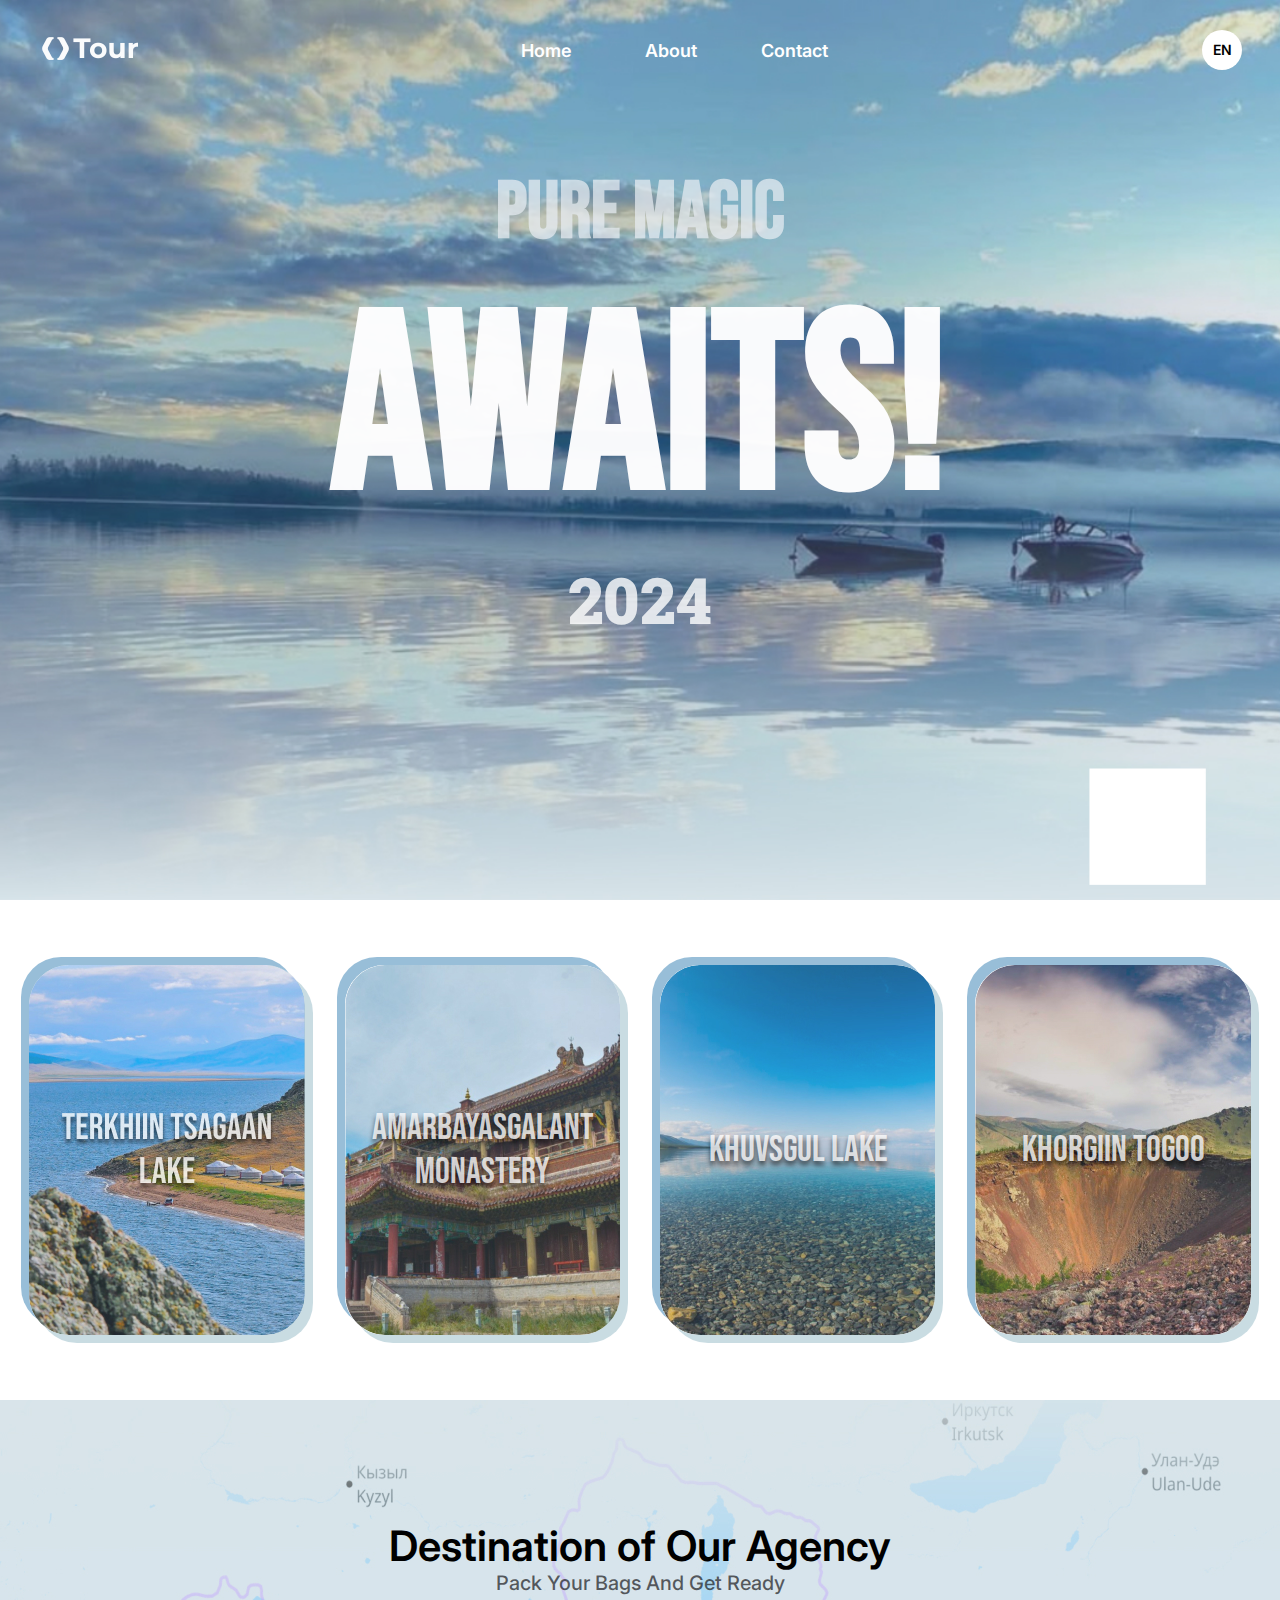
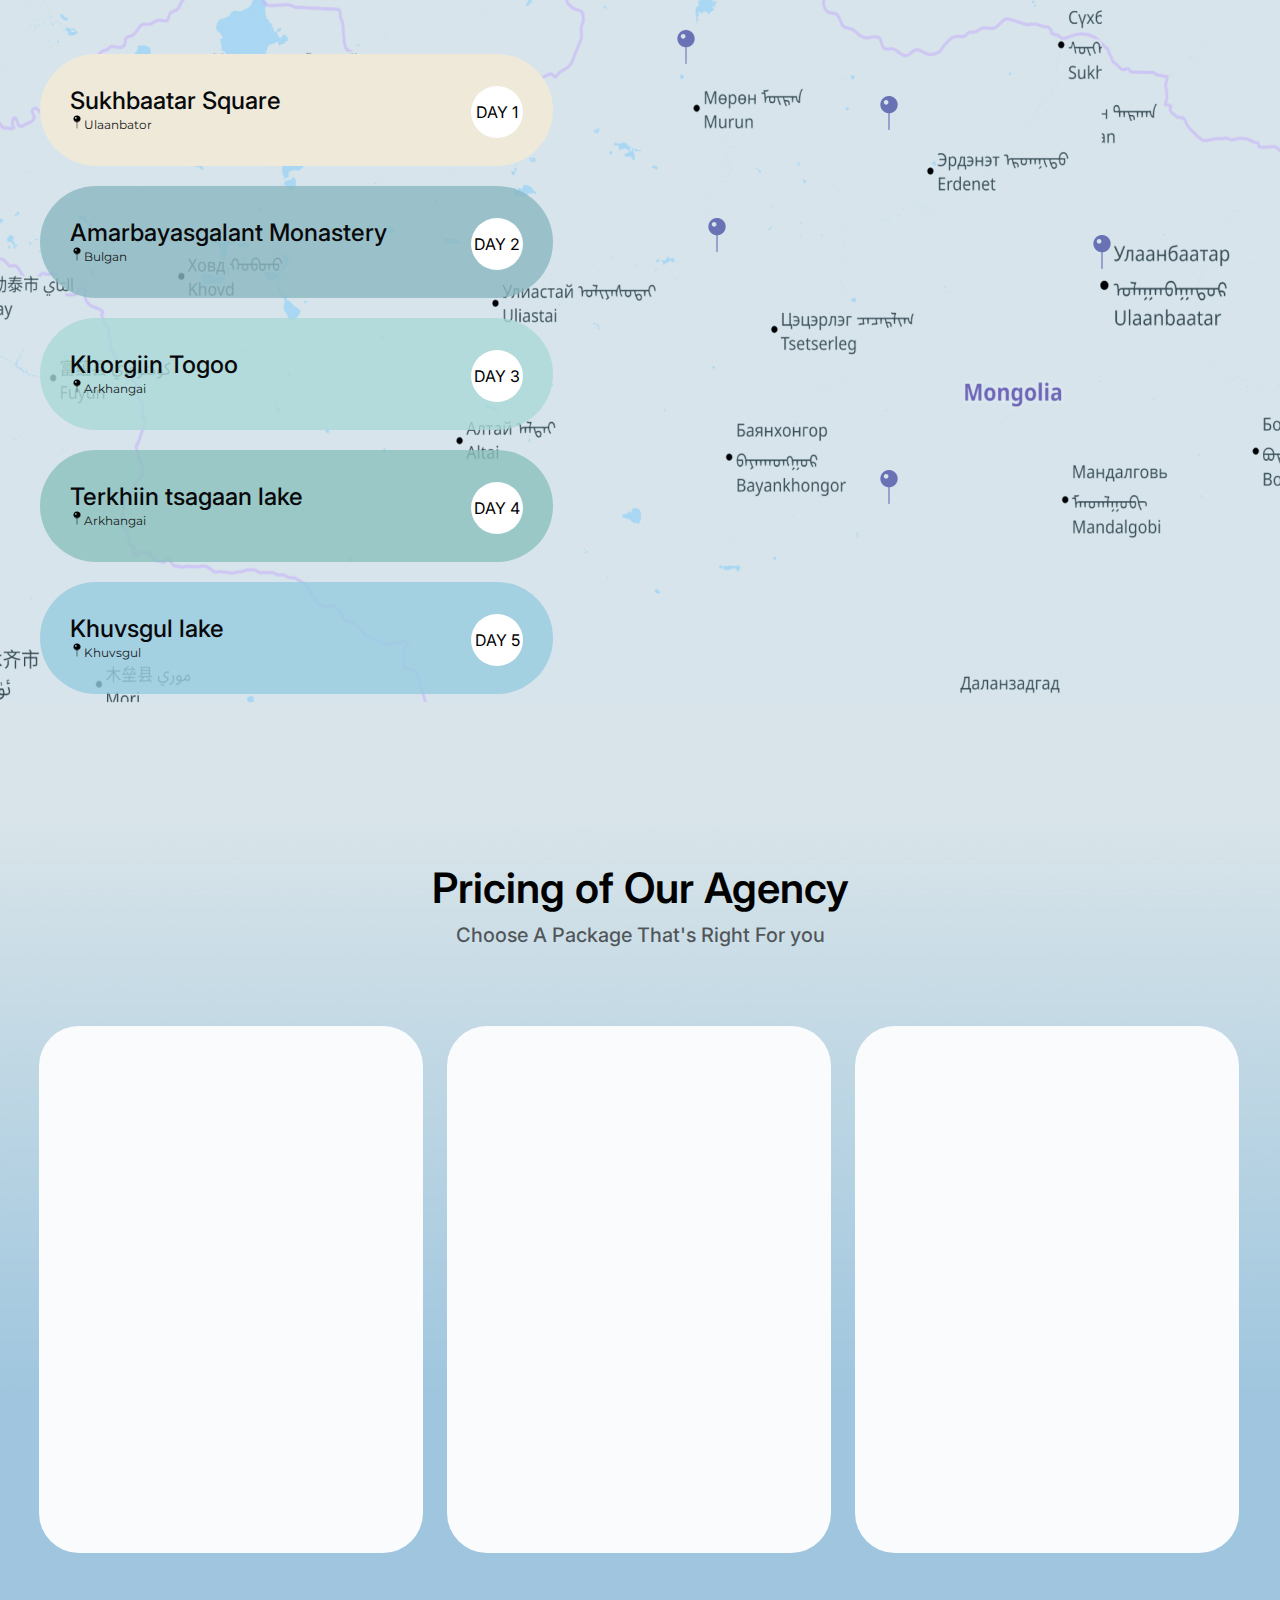
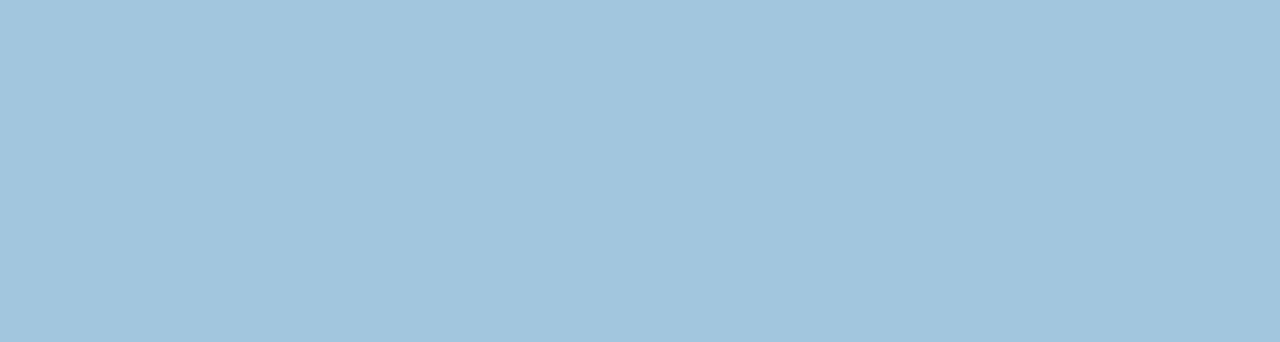
<file: index.html>
<!DOCTYPE html>
<html lang="en">
  <head>
    <meta charset="UTF-8" />
    <meta name="viewport" content="width=device-width, initial-scale=1.0" />
    <title>Document</title>
    <link rel="stylesheet" href="./style.css">
  </head>
  <body>
    <div class="hero">
      <div class="navigation">
        <div>
          <img class="logo" src="./logo 1.png" alt="" />
        </div>
        <div class="menu">
          <div class="menu-item">Home</div>
          <div class="menu-item">About</div>
          <div class="menu-item">Contact</div>
        </div>
        <div class="language">EN</div>
      </div>
      <div class="hero-text">
        <h2 class="puremagic">PURE MAGIC</h2>
        <h1 class="awaits">AWAITS!</h1>
        <h3 class="year">2024</h3>
      </div>
    </div>
    <div class="location-container">
      <div class="card-container">
        <div class="card"></div>
        <div class="card1">AMARBAYASGALANT MONASTERY</div>
        <div class="card2">KHUVSGUL LAKE</div>
        <div class="card3">KHORGIIN TOGOO</div>
      </div>
    </div>
    <div class="roadmapcontainer">
            <div class="map-text">
        <div class="destination">Destination of Our Agency</div>
        <div class="pack">Pack Your Bags And Get Ready</div>
      </div>
      <div class="frame173">
 <div class="leftcontainer">
        <div class="container1">
        <div class="minicontainer">
            <div class="locationinfo">
            <div class="sukhbaatar">Sukhbaatar Square</div>
            <div class="locationdetails">
            <div class="UB"><img class="icon1" src="./Icon Container.png">Ulaanbator</div>
            </div>
            </div>
            <div class="daycontainer">DAY 1</div>
          </div>
        </div>
        <div class="container2">
        <div class="minicontainer">
            <div class="locationinfo2">
            <div class="sukhbaatar">Amarbayasgalant Monastery</div>
            <div class="locationdetails">
            <div class="UB"><img class="icon1" src="./Icon Container.png">Bulgan</div>
            </div>
            </div>
            <div class="daycontainer">DAY 2</div>
          </div>
        </div>
        <div class="container3">
        <div class="minicontainer">
            <div class="locationinfo">
            <div class="sukhbaatar">Khorgiin Togoo</div>
            <div class="locationdetails">
            <div class="UB"><img class="icon1" src="./Icon Container.png">Arkhangai</div>
            </div>
            </div>
            <div class="daycontainer">DAY 3</div>
          </div>
        </div>
        <div class="container4">
        <div class="minicontainer">
            <div class="locationinfo4">
            <div class="sukhbaatar">Terkhiin tsagaan lake</div>
            <div class="locationdetails">
            <div class="UB"><img class="icon1" src="./Icon Container.png">Arkhangai</div>
            </div>
            </div>
            <div class="daycontainer">DAY 4</div>
          </div>
        </div>
        <div class="container5">
        <div class="minicontainer">
            <div class="locationinfo">
            <div class="sukhbaatar">Khuvsgul lake</div>
            <div class="locationdetails">
            <div class="UB"><img class="icon1" src="./Icon Container.png">Khuvsgul</div>
            </div>
            </div>
            <div class="daycontainer">DAY 5</div>
          </div>
        </div>
        </div>
        <div class="rightcontainer">
          <img class="pin1" src="./b2fbf3d84244bb644419381d0c8f2b7744bb49ed.png">
          <img class="pin2" src="./b2fbf3d84244bb644419381d0c8f2b7744bb49ed.png">
          <img class="pin3" src="./b2fbf3d84244bb644419381d0c8f2b7744bb49ed.png">
          <img class="pin4" src="./b2fbf3d84244bb644419381d0c8f2b7744bb49ed.png">
        </div>
      </div>
    </div>
    <div class="pricecontainer">
      <div class="titlecontainer">
        <div class="pricing">Pricing of Our Agency</div>
        <div class="choose">Choose A Package That's Right For you</div>
      </div>
      <div class="packagecontainer">
        <div class="packagecard"></div>
        <div class="packagecard"></div>
        <div class="packagecard"></div>
      </div>
    </div>
    </div>
  </body>
</html>
</file>
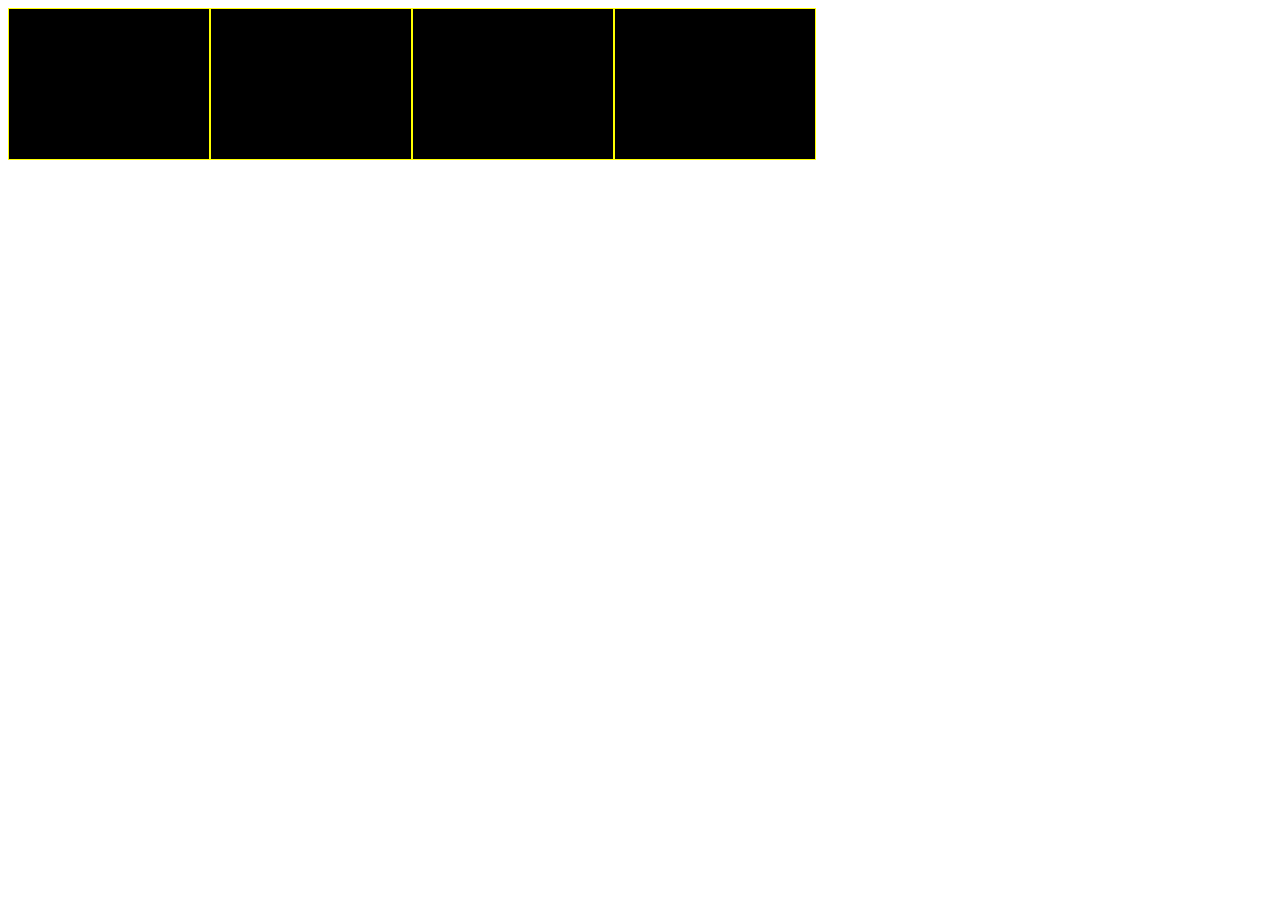
<file: flex2.html>
<!DOCTYPE html>
<html lang="en">
<head>
    <meta charset="UTF-8">
    <meta name="viewport" content="width=device-width, initial-scale=1.0">
    <title>Document</title>
    <style>
        body{
            display: flex;
            flex-wrap: wrap;
        }
        .box {
            width: 200px;
            height: 150px;
            background-color: black;
            border: 1px solid yellow;
        }
    </style>
</head>
<body>
<div class= "box"></div>
<div class= "box"></div>
<div class= "box"></div>
<div class= "box"></div>
</body>
</html>
</file>
<file: style.css>
@import url("https://fonts.googleapis.com/css2?family=Inter:ital,opsz,wght@0,14..32,100..900;1,14..32,100..900&display=swap");
@import url("https://fonts.googleapis.com/css2?family=Bebas+Neue&display=swap");
@import url("https://fonts.googleapis.com/css2?family=Bebas+Neue&family=Hanuman:wght@100;300;400;700;900&display=swap");
@import url("https://fonts.googleapis.com/css2?family=Bebas+Neue&family=Hanuman:wght@100;300;400;700;900&family=Montserrat:ital,wght@0,100..900;1,100..900&display=swap");
body {
  margin: 0;
  font-family: "Inter", sans-serif;
}
.hero {
  display: flex;
  flex-direction: column;
  height: 100vh;

  background-image: url("./HeroImage.jpg");
  background-size: cover;
  background-repeat: no-repeat;
  background-position: center;
}
.navigation {
  display: flex;
  justify-content: space-between;
  width: 1204px;
  margin: 30px auto;
  align-items: center;
  margin-bottom: 95px;
}
.hero-text {
  text-align: center;
}
.language {
  width: 40px;
  height: 40px;
  background-color: white;
  border-radius: 24px;
  font-weight: 600;
  font-size: 14px;
  text-align: center;
  line-height: 40px;
}
.logo {
  width: 101px;
  height: 35px;
}
.puremagic {
  font-family: "Bebas Neue", sans-serif;
  font-size: 80px;
  color: #e8edf2b8;
  margin: 0;
}
.awaits {
  font-family: "Bebas Neue", sans-serif;
  font-size: 250px;
  color: #fdfdfefa;
  margin: 0;
}
.year {
  font-size: 64px;
  font-weight: 900;
  margin: 0;
  color: #ffffffcc;
  font-family: "Hanuman", serif;
}
.menu {
  display: flex;
  gap: 24px;
}
.menu-item {
  width: 100px;
  text-align: center;
  color: #fff;
  font-weight: 600;
  font-size: 18px;
}
.location-container {
  display: flex;
  flex-direction: column;
  height: 500px;
}
.card-container {
  height: 370px;
  display: flex;
  justify-content: center;
  gap: 40px;
  padding-top: 65px;
}
.card {
  font-family: "Bebas Neue", sans-serif;
  width: 275.49px;
  height: 370px;
  border-radius: 40px;
  color: #fdfdfecc;
  font-size: 37px;
  background-image: url(./image.jpg);
  text-align: center;
  display: flex;
  align-items: center;
  box-shadow: 8px 8px 0px #29728b40, -8px -8px 0px #1f72aa75;
}
.card1 {
  font-family: "Bebas Neue", sans-serif;
  width: 275.49px;
  height: 370px;
  border-radius: 40px;
  color: #fdfdfecc;
  font-size: 37px;
  background-image: url('./image\ \(2\).jpg');
  text-align: center;
  display: flex;
  align-items: center;
  text-shadow: 0px 4px 4.9px #000000a6;
  box-shadow: 8px 8px 0px #29728b40, -8px -8px 0px #1f72aa75;
}
.card2 {
  font-family: "Bebas Neue", sans-serif;
  width: 275.49px;
  height: 370px;
  border-radius: 40px;
  color: #fdfdfecc;
  font-size: 37px;
  background-image: url('./image\ \(1\).jpg');
  display: flex;
  align-items: center;
  justify-content: center;
  text-shadow: 0px 4px 4.9px #000000a6;
  box-shadow: 8px 8px 0px #29728b40, -8px -8px 0px #1f72aa75;
}
.card3 {
  font-family: "Bebas Neue", sans-serif;
  width: 275.49px;
  height: 370px;
  border-radius: 40px;
  color: #fdfdfecc;
  font-size: 37px;
  background-image: url('./image\ \(3\).jpg');
  display: flex;
  align-items: center;
  justify-content: center;
  text-shadow: 0px 4px 4.9px #000000a6;
  box-shadow: 8px 8px 0px #29728b40, -8px -8px 0px #1f72aa75;
}
.roadmapcontainer {
  display: flex;
  flex-direction: column;
  width: 1440px;
  height: 1022px;
  display: flex;
  justify-self: center;
  background-image: url(./Roadmap\ image.jpg);
  background-repeat: no-repeat;
  background-size: cover;
}
.map-text {
  text-align: center;
  font-family: "Inter", sans-serif;
  padding-top: 120px;
}
.destination {
  font-weight: 600;
  font-size: 42px;
}
.pack {
  font-weight: 500;
  color: #18181bb2;
  font-size: 20px;
}
.frame173 {
width: 1200px;
height: 640px;
padding-left: 120px;
padding-top: 59px;
display: flex;
justify-content: space-between;
}
.leftcontainer {
  width: 513px;
  height: 640px;
  display: flex;
  flex-direction: column;
  gap: 20px;
}
.rightcontainer {
width: 647px;
height: 640px;
display: flex;
}
.container1 {
  width: 513px;
  height: 112px;
  background-color: #eee9d9;
  border-radius: 120px;
  display: flex;
  align-items: center;
}
.container2 {
  width: 513px;
  height: 112px;
  background-color: #8bb8c1cc;
  border-radius: 120px;
  display: flex;
  align-items: center;
}
.container3 {
  width: 513px;
  height: 112px;
  background-color: #aad8d7cc;
  border-radius: 120px;
    display: flex;
  align-items: center;
}
.container4 {
  width: 513px;
  height: 112px;
  background-color: #8bc0bdcc;
  border-radius: 120px;
    display: flex;
  align-items: center;
}
.container5 {
  width: 513px;
  height: 112px;
  background-color: #97cce0cc;
  border-radius: 120px;
    display: flex;
  align-items: center;
}
.minicontainer {
  width: 483px;
  height: 48px;
  display: flex;
  justify-content: space-between;
}
.sukhbaatar {
  font-family: "Inter", sans-serif;
  font-weight: 500;
  font-size: 24px;
  color: #09090b;
}
.UB {
  font-size: 12px;
  color: #18181b;
  font-family: "Montserrat", sans-serif;
}
.locationinfo {
  width: 217px;
  height: 48px;
  padding-left: 30px;
}
.icon1 {
  width: 14px;
  height: 14px;
}
.locationdetails {
  width: 94px;
  height: 15px;
  display: flex;
}
.daycontainer {
width: 52px;
height: 52px;
background-color: white;
text-align: center;
line-height: 52px;
border-radius: 50%
}
.locationinfo2 {
  width: 317px;
  height: 48px;
  padding-left: 30px;
}
.locationinfo4 {
  width: 243px;
  height: 48px;
  padding-left: 30px;
}
.pin1 {
  width: 34px;
  height: 34px;
  padding-top: 164px;
  padding-left: 107px;
  position: absolute;
}
.pin2 {
  width: 34px;
  height: 34px;
  padding-top: 42px;
  padding-left: 279px;
  position: absolute;
}
.pin3 {
  width: 34px;
  height: 34px;
  padding-top: 416px;
  padding-left: 279px;
  position: absolute;
}
.pin4 {
  width: 34px;
  height: 34px;
  padding-top: 181px;
  padding-left: 492px;
  position: absolute
}
.pricecontainer {
  width: 1440px;
  height: 1120px;
  background-image: url(./Price&Footer\ image.jpg);
  display: flex;
  justify-self: center;
}
.titlecontainer {
  width: 1440px;
  height: 85px;
  padding-top: 40px;
  text-align: center;
}
.pricing {
  height: 51px;
  font-weight: 600;
  font-size: 42px;
  font-family: "Inter", sans-serif;
}
.choose {
  height: 24px;
  font-family: "Inter", sans-serif;
  font-weight: 500;
  font-size: 20px;
  color: #18181BB2;
  padding-top: 10px;
}
.packagecontainer {
  width: 1200px;
  height: 527px;
  padding-top: 204px;
  padding-left: 119px;
  position: absolute;
  display: flex;
  gap: 24px;
}
.packagecard {
  width: 384px;
  height: 527px;
  border-radius: 40px;
  background-color: #FAFBFC;
}
</file>
